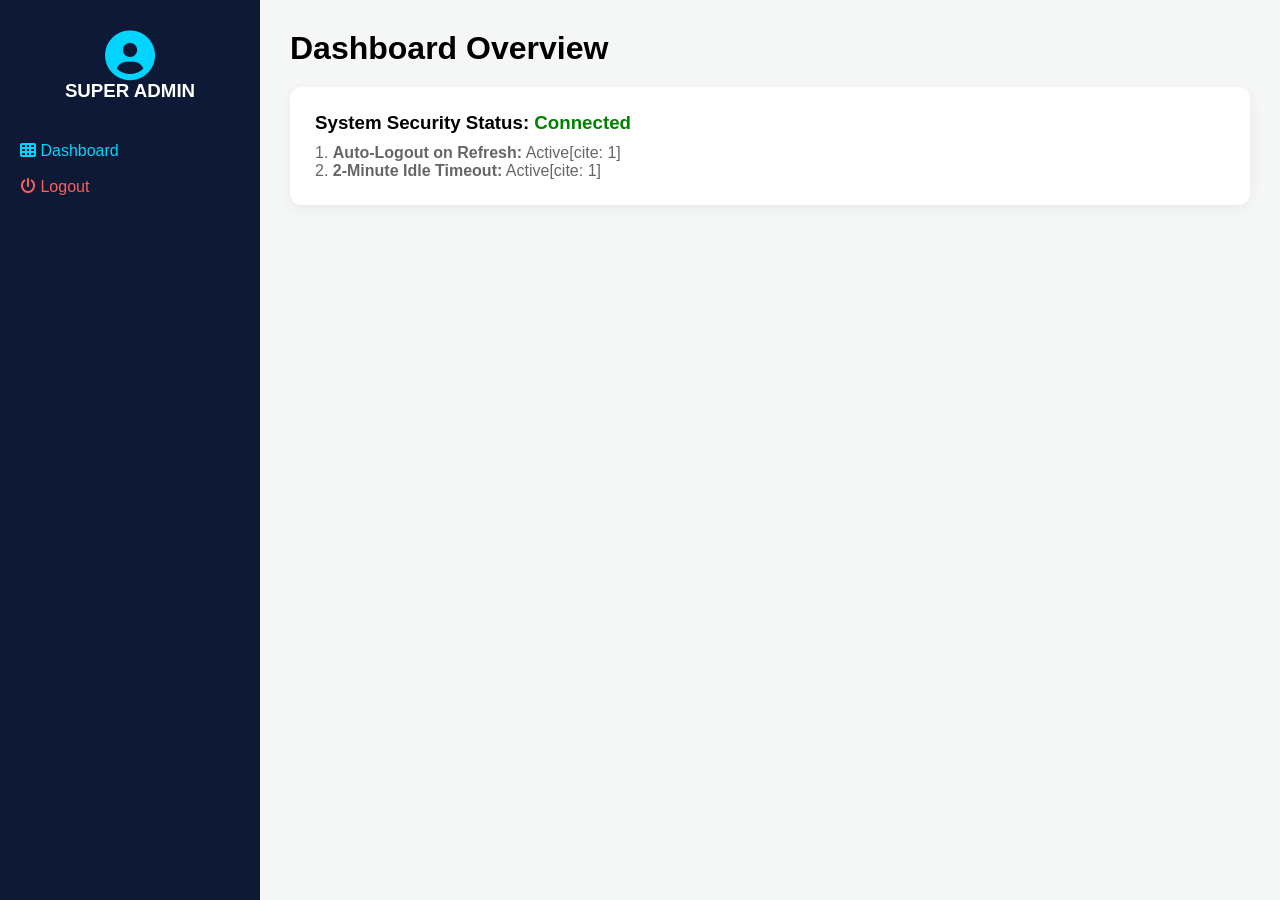
<file: dashboard.html>
<!DOCTYPE html>
<html lang="en">
<head>
    <meta charset="UTF-8">
    <title>Dashboard | APB Broadband</title>
    <link rel="stylesheet" href="https://cdnjs.cloudflare.com/ajax/libs/font-awesome/6.0.0/css/all.min.css">
    <style>
        :root { --sidebar: #0e1a35; --bg: #f4f7f6; --accent: #00d4ff; }
        * { margin: 0; padding: 0; box-sizing: border-box; font-family: 'Segoe UI', sans-serif; }
        body { background: var(--bg); display: flex; height: 100vh; overflow: hidden; }
        .sidebar { width: 260px; background: var(--sidebar); color: white; padding: 30px 20px; }
        .main { flex: 1; padding: 30px; overflow-y: auto; }
        .panel { background: white; padding: 25px; border-radius: 12px; box-shadow: 0 4px 15px rgba(0,0,0,0.05); }
    </style>
</head>
<body>
    <div class="sidebar">
        <div style="text-align:center; margin-bottom:40px;">
            <i class="fas fa-user-circle" style="font-size:50px; color:var(--accent);"></i>
            <h3>SUPER ADMIN</h3>
        </div>
        <nav>
            <a href="#" style="color:var(--accent); text-decoration:none;"><i class="fas fa-th"></i> Dashboard</a><br><br>
            <a href="index.html" class="logout-link" style="color:#ff5e5e; text-decoration:none;"><i class="fas fa-power-off"></i> Logout</a>
        </nav>
    </div>

    <div class="main">
        <h1>Dashboard Overview</h1>
        <div class="panel" style="margin-top:20px;">
            <h3>System Security Status: <span style="color:green;">Connected</span></h3>
            <p style="margin-top:10px; color:#666;">
                1. <b>Auto-Logout on Refresh:</b> Active[cite: 1]<br>
                2. <b>2-Minute Idle Timeout:</b> Active[cite: 1]
            </p>
        </div>
    </div>

    <script>
        // REDIRECT ON REFRESH: Immediately sends user to login if they reload[cite: 1]
        if (performance.navigation.type === performance.navigation.TYPE_RELOAD) {
            window.location.href = "index.html";
        }

        // 2-MINUTE IDLE TIMEOUT: Tracks inactivity and redirects[cite: 1]
        let idleTime = 0;
        setInterval(() => {
            idleTime++;
            if (idleTime >= 120) { // 120 seconds = 2 minutes
                alert("Session expired due to inactivity.");
                window.location.href = "index.html";
            }
        }, 1000);

        // Reset timer on user interaction[cite: 1]
        document.onmousemove = document.onkeypress = document.onclick = () => idleTime = 0;
    </script>
</body>
</html>
</file>
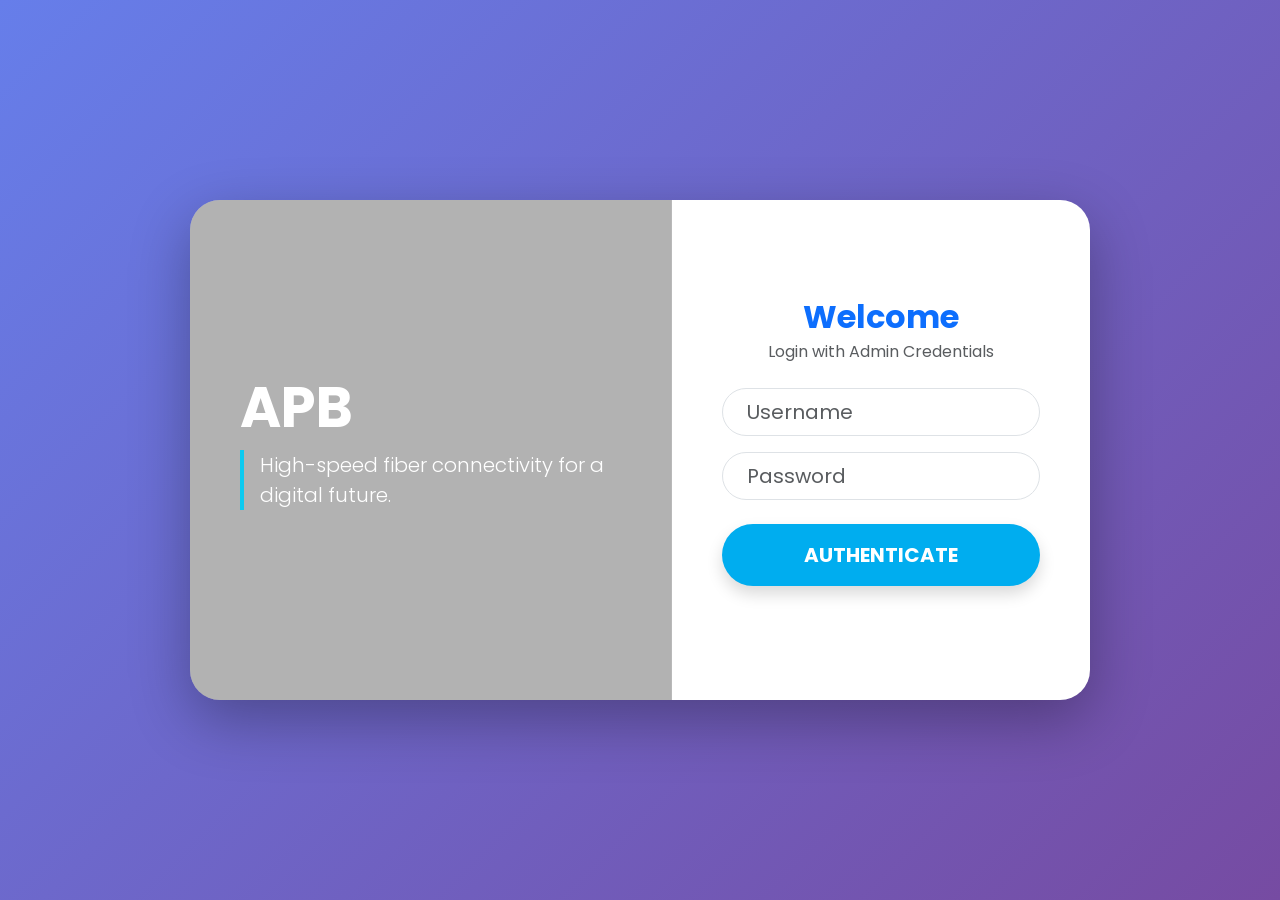
<file: index1.html>
<!DOCTYPE html>
<html lang="en">
<head>
    <meta charset="UTF-8">
    <meta name="viewport" content="width=device-width, initial-scale=1.0">
    <title>APB Broadband | Admin Portal</title>
    <link href="https://cdn.jsdelivr.net/npm/bootstrap@5.3.0/dist/css/bootstrap.min.css" rel="stylesheet">
    <link rel="stylesheet" href="https://cdn.jsdelivr.net/npm/bootstrap-icons@1.11.1/font/bootstrap-icons.css">
    <link href="https://fonts.googleapis.com/css2?family=Poppins:wght@300;400;600;800&display=swap" rel="stylesheet">
    
    <style>
        :root { 
            --apb-blue: #00adef;
            --primary-grad: linear-gradient(135deg, #667eea 0%, #764ba2 100%);
            --bg-color: #f0f2f5;
        }
        
        body, html { height: 100%; margin: 0; font-family: 'Poppins', sans-serif; background: var(--bg-color); overflow-x: hidden; }

        /* --- LOGIN OVERLAY --- */
        #loginOverlay { 
            position: fixed; top: 0; left: 0; width: 100%; height: 100%; 
            background: var(--primary-grad); 
            z-index: 9999; display: flex; align-items: center; justify-content: center; 
        }
        .login-card { 
            background: white; width: 900px; height: 500px; border-radius: 30px; 
            display: flex; overflow: hidden; box-shadow: 0 20px 60px rgba(0,0,0,0.3); 
            animation: zoomIn 0.6s cubic-bezier(0.34, 1.56, 0.64, 1);
        }
        @keyframes zoomIn { from { opacity: 0; transform: scale(0.8); } to { opacity: 1; transform: scale(1); } }

        .login-left { 
            flex: 1.2; background: linear-gradient(rgba(0,0,0,0.3), rgba(0,0,0,0.3)), 
            url('https://images.unsplash.com/photo-1550751827-4bd374c3f58b?auto=format&fit=crop&w=1000');
            background-size: cover; background-position: center; color: white; padding: 50px; 
            display: flex; flex-direction: column; justify-content: center;
        }
        .login-right { flex: 1; padding: 50px; display: flex; flex-direction: column; justify-content: center; text-align: center; }

        /* --- MAIN DASHBOARD --- */
        #mainApp { display: none; min-height: 100vh; }
        .hidden { display: none !important; }
        
        .navbar { background: #1a1c2c; padding: 15px 30px; }
        .content-area { padding: 40px; animation: fadeInUp 0.5s ease-out; }
        @keyframes fadeInUp { from { opacity: 0; transform: translateY(20px); } to { opacity: 1; transform: translateY(0); } }

        /* Animated Menu Cards */
        .admin-card {
            background: white; border-radius: 25px; padding: 30px; text-align: center;
            transition: all 0.4s cubic-bezier(0.175, 0.885, 0.32, 1.275);
            cursor: pointer; border: none; box-shadow: 0 10px 25px rgba(0,0,0,0.05); height: 100%;
        }
        .admin-card:hover {
            transform: translateY(-12px);
            box-shadow: 0 20px 40px rgba(0,174,239,0.15);
            background: linear-gradient(to bottom, #ffffff, #f0faff);
        }

        .icon-box {
            width: 80px; height: 80px; margin: 0 auto 20px; border-radius: 20px;
            display: flex; align-items: center; justify-content: center; font-size: 2.5rem;
        }
        /* Icon Colors */
        .bg-primary-light { background: #e7f1ff; color: #0d6efd; }
        .bg-success-light { background: #e9f7ef; color: #198754; }
        .bg-info-light { background: #e7faff; color: #0dcaf0; }
        .bg-warning-light { background: #fff9e6; color: #ffc107; }

        .admin-card h4 { font-weight: 700; font-size: 1.2rem; color: #333; margin-bottom: 5px; }
        .admin-card p { color: #888; font-size: 0.9rem; margin: 0; }
    </style>
</head>
<body>

<div id="loginOverlay">
    <div class="login-card">
        <div class="login-left text-start">
            <h1 class="fw-bold display-4 mb-2">APB</h1>
            <p class="lead border-start border-4 border-info ps-3">High-speed fiber connectivity for a digital future.</p>
        </div>
        <div class="login-right">
            <h2 class="fw-bold text-primary mb-1">Welcome</h2>
            <p class="text-muted mb-4">Login with Admin Credentials</p>
            
            <input type="text" id="userInput" class="form-control form-control-lg rounded-pill mb-3 px-4" placeholder="Username">
            <input type="password" id="passInput" class="form-control form-control-lg rounded-pill mb-4 px-4" placeholder="Password">
            
            <button class="btn btn-primary btn-lg w-100 rounded-pill fw-bold py-3 shadow" onclick="handleLogin()" style="background: var(--apb-blue); border: none;">AUTHENTICATE</button>
            <div id="errorMsg" class="text-danger mt-3 small fw-bold"></div>
        </div>
    </div>
</div>

<div id="mainApp">
    <nav class="navbar navbar-dark shadow">
        <div class="container-fluid">
            <span class="navbar-brand fw-bold text-info"><i class="bi bi-broadcast me-2"></i>APB ADMIN PANEL</span>
            <button class="btn btn-sm btn-outline-danger rounded-pill px-4" onclick="location.reload()">LOGOUT</button>
        </div>
    </nav>
    
    <div class="content-area container">
        <div class="header-section mb-5">
            <h1 class="fw-bold">Dashboard</h1>
            <p class="text-muted">Welcome back, <span id="welcomeName" class="text-primary fw-bold">Admin</span> | System Live</p>
        </div>

        <div class="row g-4">
            <div class="col-md-3">
                <div class="admin-card" onclick="alert('Opening: Add Customer')">
                    <div class="icon-box bg-primary-light">
                        <i class="bi bi-person-plus-fill"></i>
                    </div>
                    <h4>Add Customer</h4>
                    <p>Register new subscribers.</p>
                </div>
            </div>

            <div class="col-md-3">
                <div class="admin-card" onclick="alert('Opening: Add Connection')">
                    <div class="icon-box bg-success-light">
                        <i class="bi bi-router-fill"></i>
                    </div>
                    <h4>Add Connection</h4>
                    <p>Manage Fiber & ONT links.</p>
                </div>
            </div>

            <div class="col-md-3">
                <div class="admin-card" onclick="alert('Opening: Billing')">
                    <div class="icon-box bg-info-light">
                        <i class="bi bi-receipt-cutoff"></i>
                    </div>
                    <h4>Billing</h4>
                    <p>Generate & Print Invoices.</p>
                </div>
            </div>

            <div class="col-md-3">
                <div class="admin-card" onclick="alert('Opening: Khata Book Track')">
                    <div class="icon-box bg-warning-light">
                        <i class="bi bi-journal-bookmark-fill"></i>
                    </div>
                    <h4>Khata Book</h4>
                    <p>Track credit and dues.</p>
                </div>
            </div>
        </div>
    </div>
</div>

<script>
function handleLogin() {
    const u = document.getElementById('userInput').value;
    const p = document.getElementById('passInput').value;
    const error = document.getElementById('errorMsg');
    
    const fd = new FormData();
    fd.append("user", u);
    fd.append("pass", p);

    // Using the LoginCheck.aspx we successfully mapped to APBBroadband DB
    fetch('LoginCheck.aspx', { method: 'POST', body: fd })
    .then(res => res.json())
    .then(data => {
        if(data.authenticated) {
            document.getElementById('loginOverlay').style.display = 'none';
            document.getElementById('mainApp').style.display = 'block';
            document.getElementById('welcomeName').innerText = data.fullName;
        } else {
            // Displays the DB error if authentication fails
            error.innerText = data.message || "Invalid Admin Credentials.";
        }
    })
    .catch(err => { 
        error.innerText = "Connection Failed. Check LoginCheck.aspx."; 
    });
}
</script>

</body>
</html>
</file>
